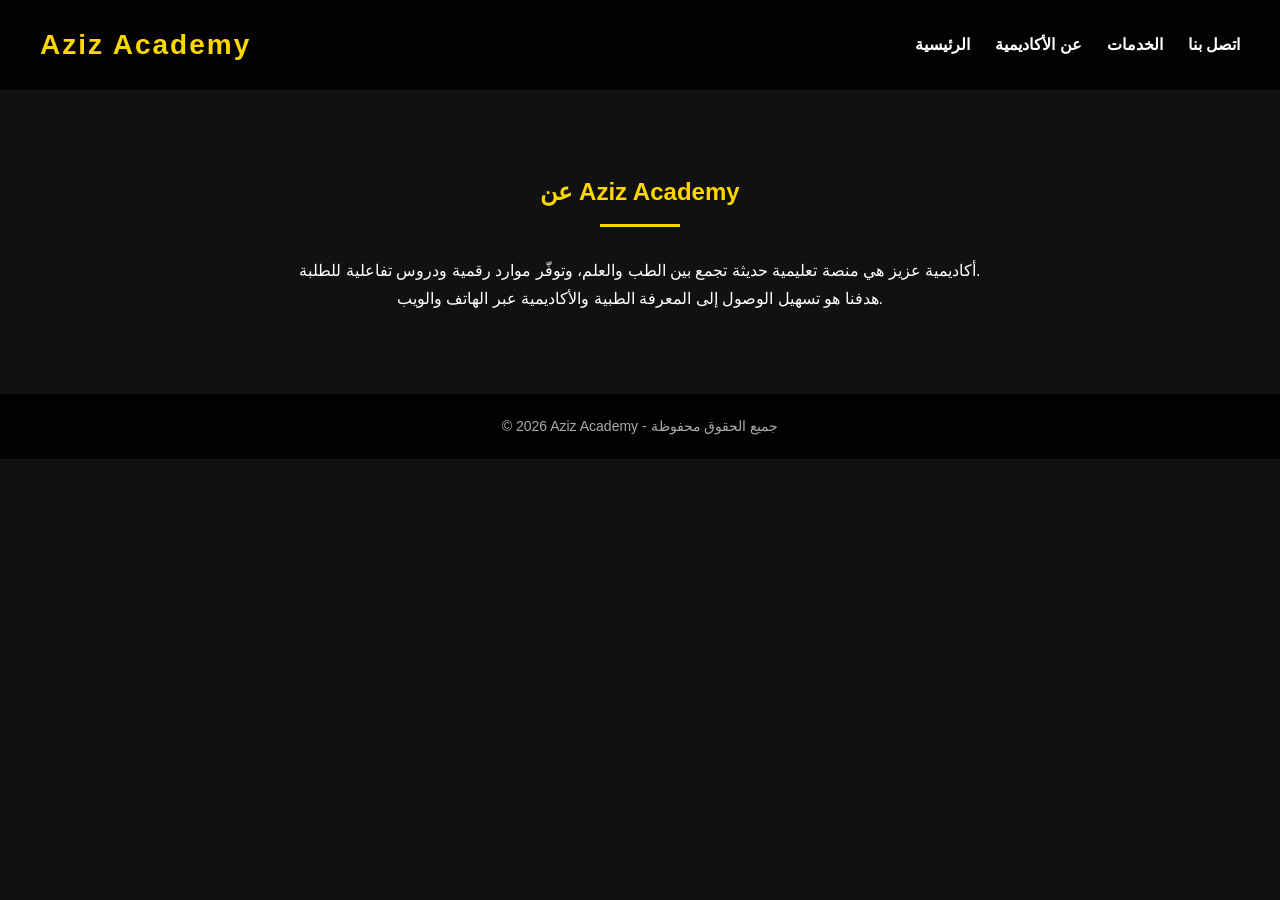
<file: about.html>
<!DOCTYPE html>
<html lang="ar">
<head>
  <meta charset="UTF-8">
  <title>عن الأكاديمية - Aziz Academy</title>
  <link rel="stylesheet" href="style.css">
</head>
<body>
  <header>
    <div class="logo">Aziz Academy</div>
    <nav>
      <ul>
        <li><a href="index.html">الرئيسية</a></li>
        <li><a href="about.html">عن الأكاديمية</a></li>
        <li><a href="services.html">الخدمات</a></li>
        <li><a href="contact.html">اتصل بنا</a></li>
      </ul>
    </nav>
  </header>

  <section class="about">
    <h1>عن Aziz Academy</h1>
    <p>أكاديمية عزيز هي منصة تعليمية حديثة تجمع بين الطب والعلم، وتوفّر موارد رقمية ودروس تفاعلية للطلبة.</p>
    <p>هدفنا هو تسهيل الوصول إلى المعرفة الطبية والأكاديمية عبر الهاتف والويب.</p>
  </section>

  <footer>
    <p>© 2026 Aziz Academy - جميع الحقوق محفوظة</p>
  </footer>
</body>
</html>
</file>
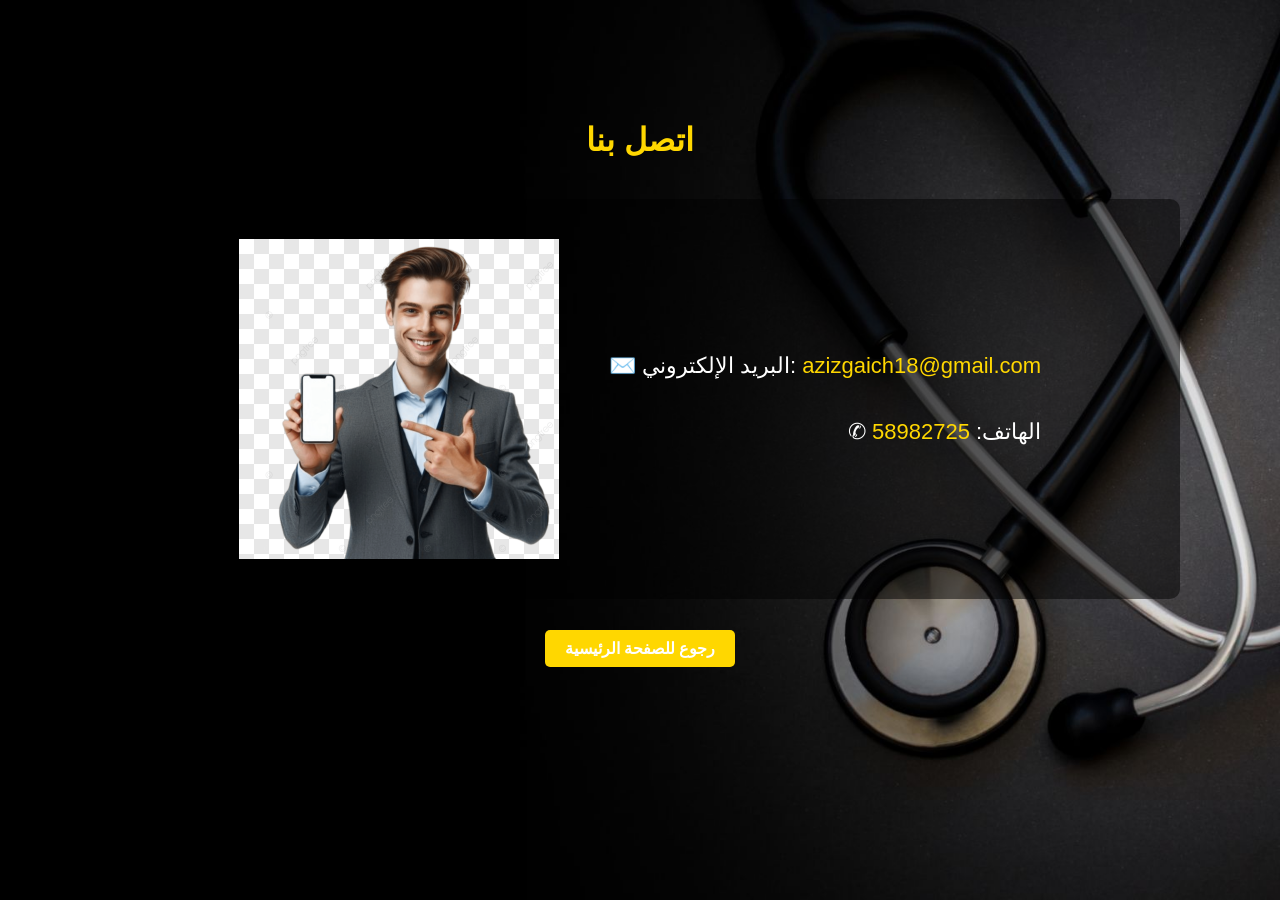
<file: contact.html>
<!DOCTYPE html>
<html lang="ar">
<head>
  <meta charset="UTF-8">
  <title>اتصل بنا - Aziz Academy</title>
  <style>
    body {
      margin: 0;
      font-family: 'Tahoma', sans-serif;
      background: url('stethoscope.png') no-repeat center center fixed;
      background-size: cover;
      color: #fff;
      padding: 100px 20px;
    }
    h1 {
      color: gold;
      text-align: center;
      margin-bottom: 40px;
    }
    .contact-container {
      display: flex;
      align-items: center;
      justify-content: center;
      gap: 50px;
      background-color: rgba(0,0,0,0.5);
      padding: 40px;
      border-radius: 10px;
      max-width: 1000px;
      margin: auto;
    }
    .info {
      font-size: 22px;
      line-height: 2;
      text-align: right;
    }
    .info a {
      color: gold;
      text-decoration: none;
    }
    .contact-container img {
      width: 320px; /* حجم الصورة */
      background: none; /* ما فماش خلفية */
    }
    .back {
      margin-top: 40px;
      text-align: center;
    }
    .back a {
      color: white;
      background-color: gold;
      padding: 10px 20px;
      text-decoration: none;
      font-weight: bold;
      border-radius: 5px;
    }
  </style>
</head>
<body>
  <h1>اتصل بنا</h1>

  <div class="contact-container">
    <!-- صورة الشخص بالهاتف شفافة -->
    <img src="Image3.png" alt="شخص يحمل هاتف فيه شعار Aziz Academy">

    <div class="info">
      <p>✉️ البريد الإلكتروني: 
        <a href="mailto:azizgaich18@gmail.com">azizgaich18@gmail.com</a>
      </p>
      <p>✆ الهاتف: 
        <a href="tel:58982725">58982725</a>
      </p>
    </div>
  </div>

  <div class="back">
    <a href="index.html">رجوع للصفحة الرئيسية</a>
  </div>
</body>
</html>
</file>
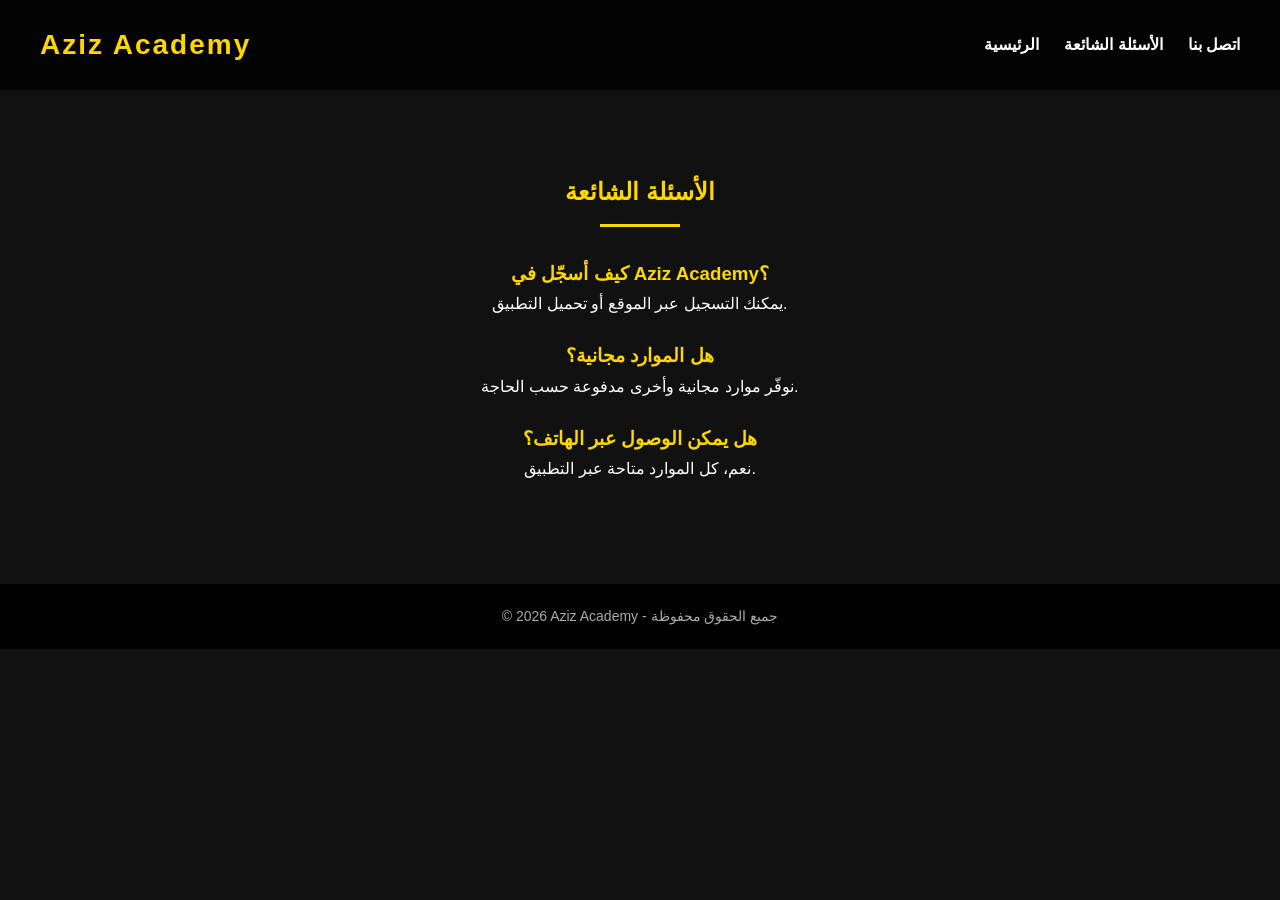
<file: faq.html>
<!DOCTYPE html>
<html lang="ar">
<head>
  <meta charset="UTF-8">
  <title>الأسئلة الشائعة - Aziz Academy</title>
  <link rel="stylesheet" href="style.css">
</head>
<body>
  <header>
    <div class="logo">Aziz Academy</div>
    <nav>
      <ul>
        <li><a href="index.html">الرئيسية</a></li>
        <li><a href="faq.html">الأسئلة الشائعة</a></li>
        <li><a href="contact.html">اتصل بنا</a></li>
      </ul>
    </nav>
  </header>

  <section class="faq">
    <h1>الأسئلة الشائعة</h1>
    <h3>كيف أسجّل في Aziz Academy؟</h3>
    <p>يمكنك التسجيل عبر الموقع أو تحميل التطبيق.</p>
    <h3>هل الموارد مجانية؟</h3>
    <p>نوفّر موارد مجانية وأخرى مدفوعة حسب الحاجة.</p>
    <h3>هل يمكن الوصول عبر الهاتف؟</h3>
    <p>نعم، كل الموارد متاحة عبر التطبيق.</p>
  </section>

  <footer>
    <p>© 2026 Aziz Academy - جميع الحقوق محفوظة</p>
  </footer>
</body>
</html>
</file>
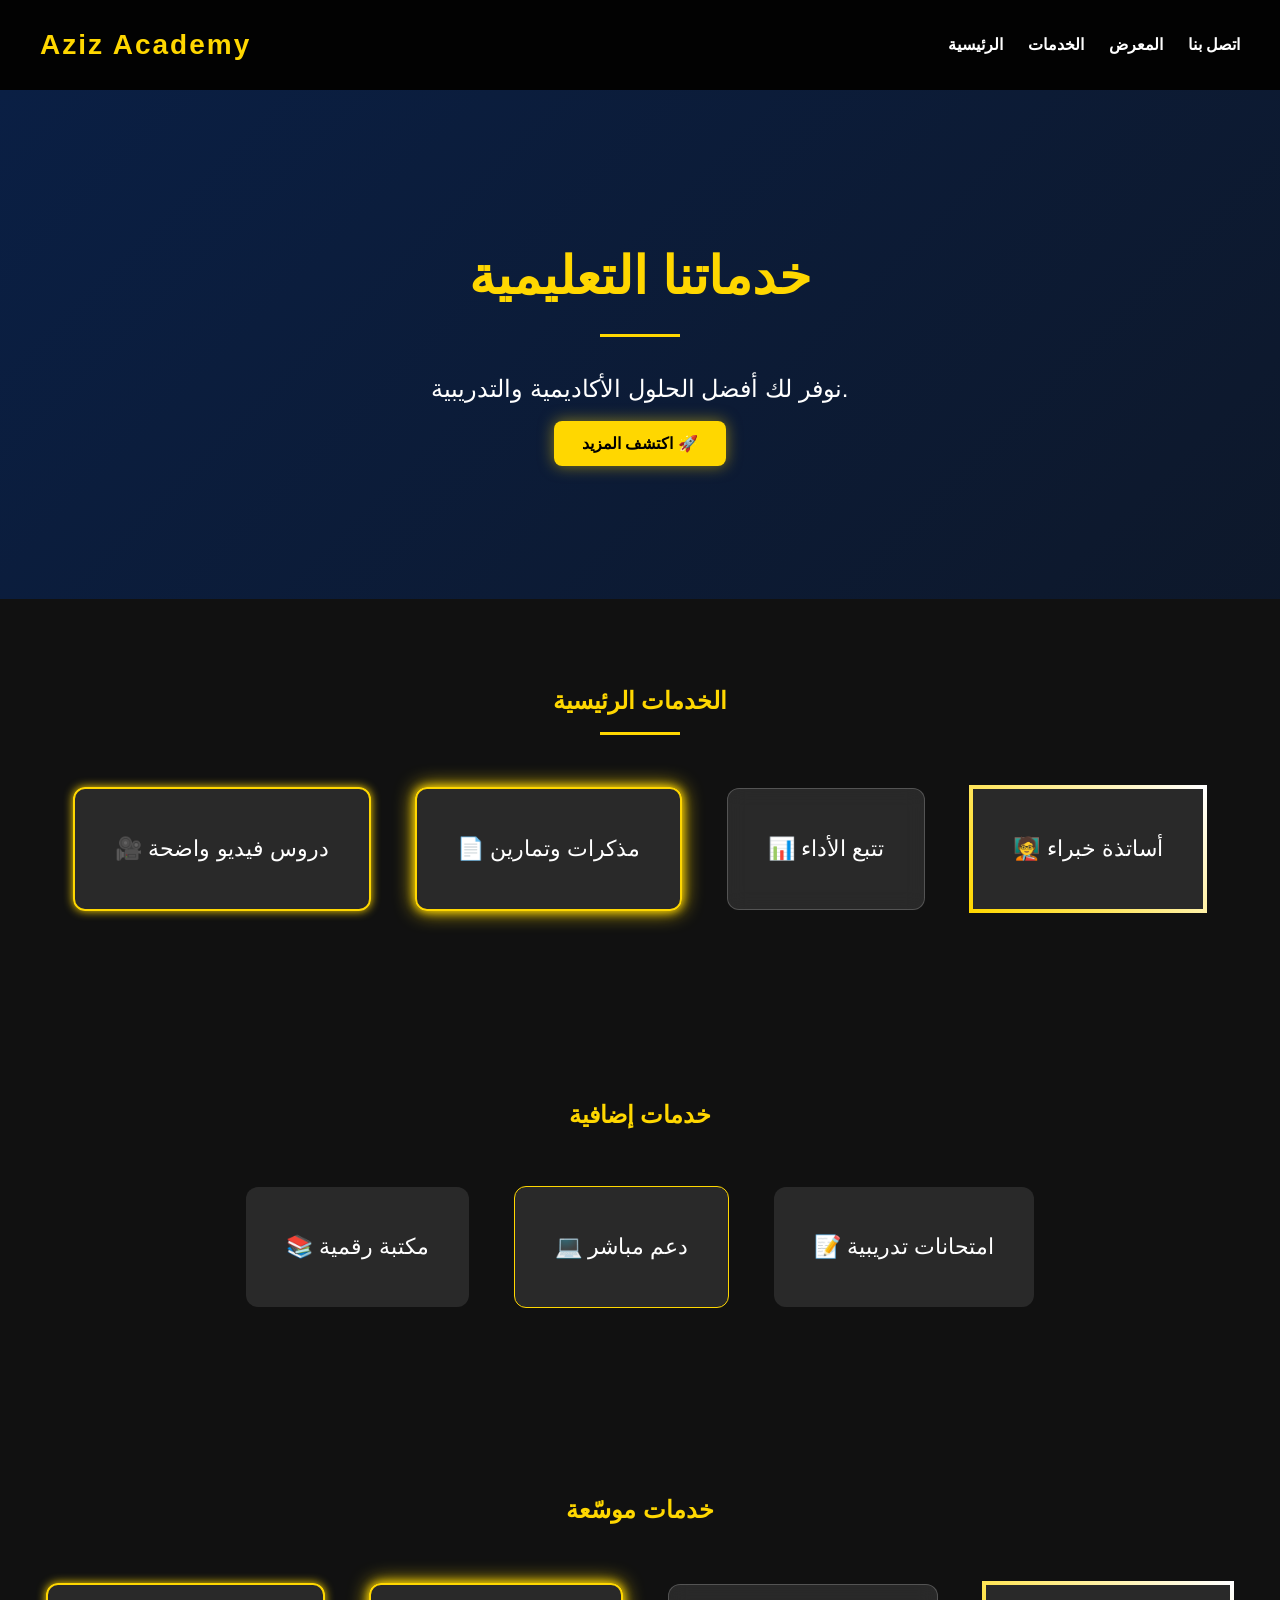
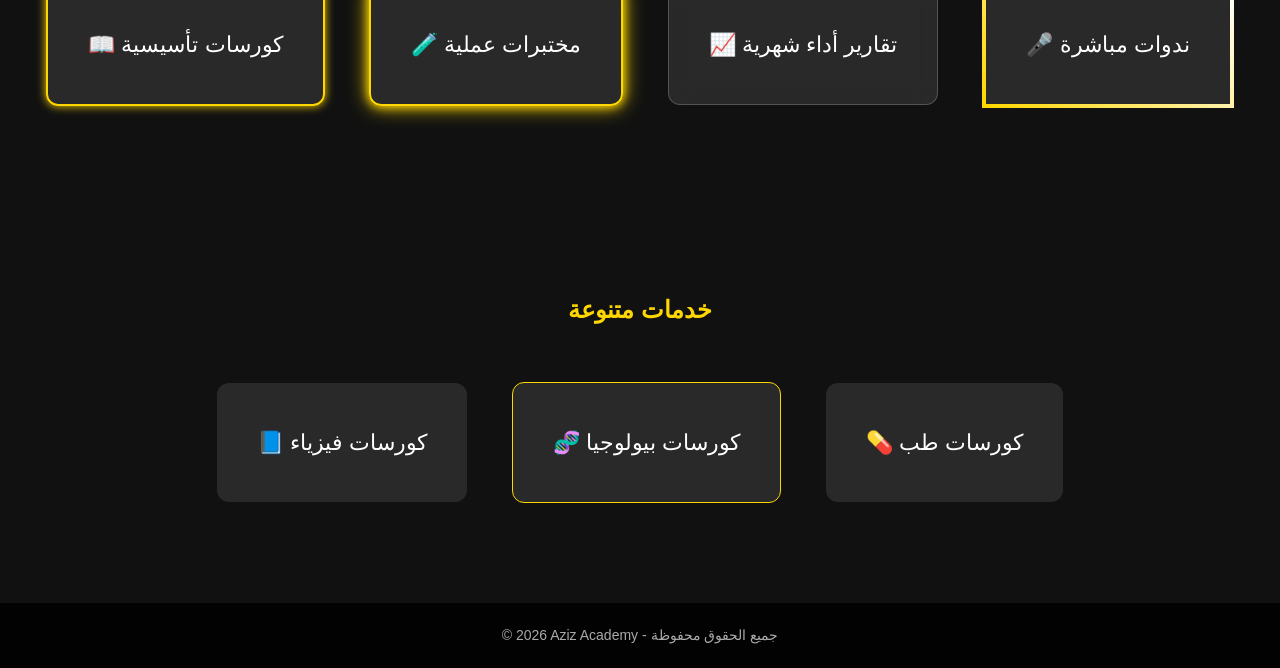
<file: services1.html>
<!DOCTYPE html>
<html lang="ar">
<head>
  <meta charset="UTF-8">
  <meta name="viewport" content="width=device-width, initial-scale=1.0">
  <title>خدمات Aziz Academy - النسخة 1</title>
  <link rel="stylesheet" href="style1.css">
  <link rel="stylesheet" href="style2.css">
  <link rel="stylesheet" href="style3.css">
  <link rel="stylesheet" href="style4.css">
  <link rel="stylesheet" href="style5.css">
</head>
<body>

  <!-- الهيدر -->
  <header>
    <div class="logo">Aziz Academy</div>
    <nav>
      <ul>
        <li><a href="index.html">الرئيسية</a></li>
        <li><a href="services1.html">الخدمات</a></li>
        <li><a href="gallery.html">المعرض</a></li>
        <li><a href="contact.html">اتصل بنا</a></li>
      </ul>
    </nav>
  </header>

  <!-- Hero Section -->
  <section class="hero bg-gradient">
    <h1 class="text-glow">خدماتنا التعليمية</h1>
    <p class="fade-slide">نوفر لك أفضل الحلول الأكاديمية والتدريبية.</p>
    <a href="#main-services" class="btn btn-pulse">اكتشف المزيد 🚀</a>
  </section>

  <!-- الخدمات الرئيسية -->
  <section id="main-services" class="services">
    <h1>الخدمات الرئيسية</h1>
    <div class="service-box glow-border">🎥 دروس فيديو واضحة</div>
    <div class="service-box neon-border">📄 مذكرات وتمارين</div>
    <div class="service-box glass-box">📊 تتبع الأداء</div>
    <div class="service-box gradient-border">🧑‍🏫 أساتذة خبراء</div>
  </section>

  <!-- خدمات إضافية -->
  <section class="services">
    <h2>خدمات إضافية</h2>
    <div class="service-box card-style1">📚 مكتبة رقمية</div>
    <div class="service-box card-style2">💻 دعم مباشر</div>
    <div class="service-box card-style3">📝 امتحانات تدريبية</div>
  </section>

  <!-- قسم موسّع للخدمات -->
  <section class="services">
    <h2>خدمات موسّعة</h2>
    <div class="service-box glow-border">📖 كورسات تأسيسية</div>
    <div class="service-box neon-border">🧪 مختبرات عملية</div>
    <div class="service-box glass-box">📈 تقارير أداء شهرية</div>
    <div class="service-box gradient-border">🎤 ندوات مباشرة</div>
  </section>

  <!-- تكرار منظم لبطاقات الخدمات -->
  <section class="services">
    <h2>خدمات متنوعة</h2>
    <div class="service-box card-style1">📘 كورسات فيزياء</div>
    <div class="service-box card-style2">🧬 كورسات بيولوجيا</div>
    <div class="service-box card-style3">💊 كورسات طب</div>
   
  </section>

  <!-- Footer -->
  <footer>
    <p>© 2026 Aziz Academy - جميع الحقوق محفوظة</p>
  </footer>

</body>
</html>
</file>
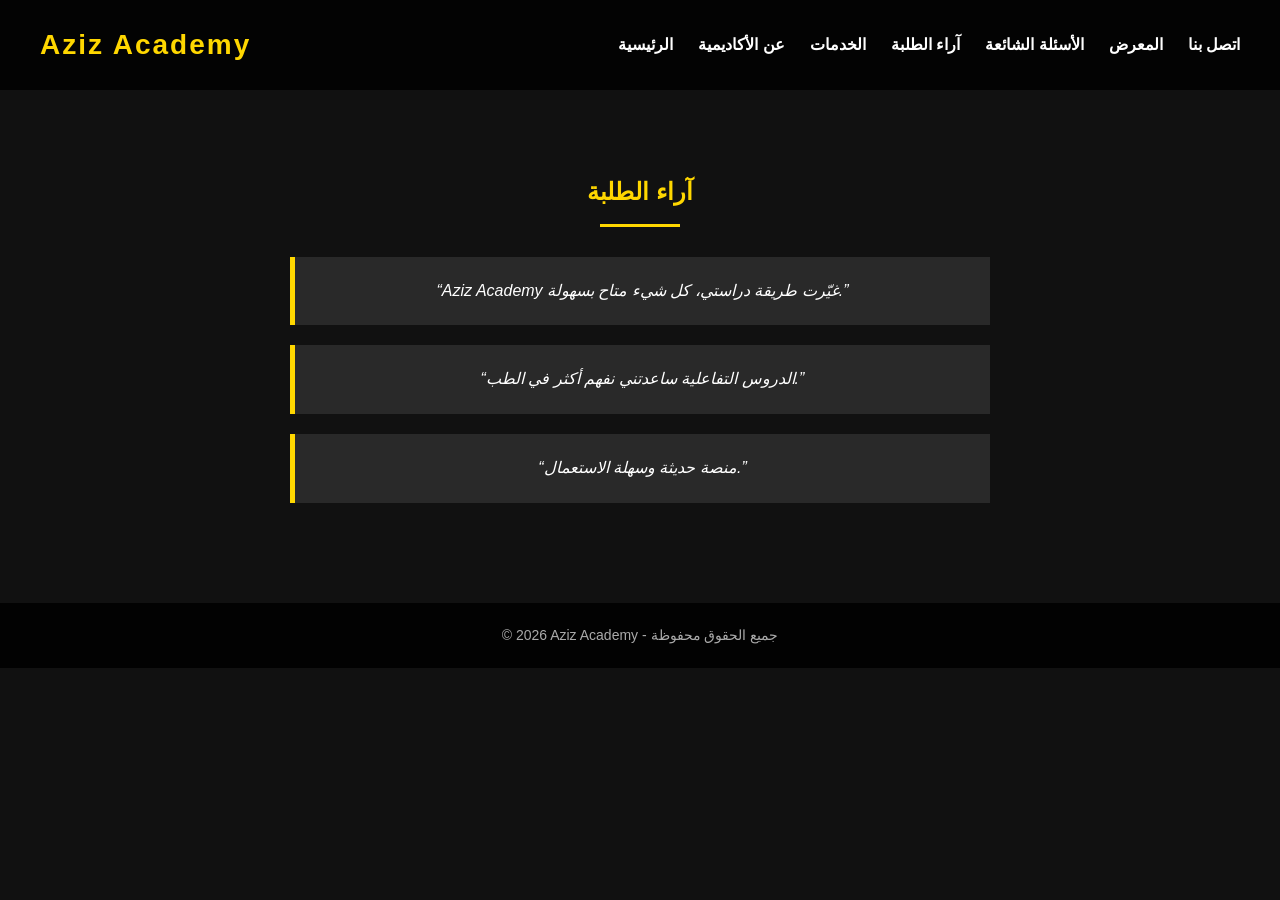
<file: testimonials.html>
<!DOCTYPE html>
<html lang="ar">
<head>
  <meta charset="UTF-8">
  <title>آراء الطلبة - Aziz Academy</title>
  <link rel="stylesheet" href="style.css">
</head>
<body>
  <header>
    <div class="logo">Aziz Academy</div>
    <nav>
      <ul>
        <li><a href="index.html">الرئيسية</a></li>
        <li><a href="about.html">عن الأكاديمية</a></li>
        <li><a href="services.html">الخدمات</a></li>
        <li><a href="testimonials.html">آراء الطلبة</a></li>
        <li><a href="faq.html">الأسئلة الشائعة</a></li>
        <li><a href="gallery.html">المعرض</a></li>
        <li><a href="contact.html">اتصل بنا</a></li>
      </ul>
    </nav>
  </header>

  <section class="testimonials">
    <h1>آراء الطلبة</h1>
    <blockquote>“Aziz Academy غيّرت طريقة دراستي، كل شيء متاح بسهولة.”</blockquote>
    <blockquote>“الدروس التفاعلية ساعدتني نفهم أكثر في الطب.”</blockquote>
    <blockquote>“منصة حديثة وسهلة الاستعمال.”</blockquote>
  </section>

  <footer>
    <p>© 2026 Aziz Academy - جميع الحقوق محفوظة</p>
  </footer>
</body>
</html>
</file>
<file: style.css>
/* ====== RESET & BASE ====== */
* {
  margin: 0;
  padding: 0;
  box-sizing: border-box;
}
body {
  font-family: 'Tahoma', sans-serif;
  background-color: #111;
  color: #fff;
  line-height: 1.8;
  scroll-behavior: smooth;
}

/* ====== HEADER ====== */
header {
  background: rgba(0,0,0,0.85);
  padding: 20px 40px;
  display: flex;
  justify-content: space-between;
  align-items: center;
  position: sticky;
  top: 0;
  z-index: 1000;
  animation: slideDown 1.2s ease-out;
}
header .logo {
  color: gold;
  font-size: 28px;
  font-weight: bold;
  letter-spacing: 2px;
  transition: transform 0.3s;
}
header .logo:hover {
  transform: scale(1.1);
}
nav ul {
  list-style: none;
  display: flex;
  gap: 25px;
}
nav a {
  color: white;
  text-decoration: none;
  font-weight: bold;
  transition: 0.3s;
}
nav a:hover {
  color: gold;
  text-shadow: 0 0 10px gold;
  transform: translateY(-3px);
}

/* ====== HERO ====== */
.hero {
  background: url('stethoscope.png') no-repeat center center fixed;
  background-size: cover;
  text-align: center;
  padding: 140px 20px;
  animation: fadeIn 2s ease-in-out;
}
.hero h1 {
  font-size: 52px;
  color: gold;
  animation: glowText 3s infinite alternate;
}
.hero p {
  font-size: 24px;
  margin: 20px 0;
  opacity: 0;
  animation: fadeInUp 2s forwards 1s;
}
.btn {
  background: gold;
  color: black;
  padding: 14px 28px;
  border-radius: 8px;
  text-decoration: none;
  font-weight: bold;
  transition: 0.3s;
  box-shadow: 0 0 15px rgba(255,215,0,0.5);
}
.btn:hover {
  background: white;
  color: gold;
  transform: scale(1.1);
  box-shadow: 0 0 25px gold;
}

/* ====== SECTIONS ====== */
section {
  padding: 80px 20px;
  text-align: center;
  animation: fadeIn 1.5s ease-in-out;
}
section h1, section h2 {
  color: gold;
  margin-bottom: 30px;
  position: relative;
}
section h1::after {
  content: '';
  display: block;
  width: 80px;
  height: 3px;
  background: gold;
  margin: 10px auto;
  animation: expandLine 2s infinite alternate;
}

/* ====== SERVICES ====== */
.services .service-box {
  display: inline-block;
  background: rgba(255,255,255,0.1);
  margin: 20px;
  padding: 40px;
  border-radius: 12px;
  font-size: 22px;
  transition: transform 0.3s, background 0.3s;
  animation: floatBox 4s infinite ease-in-out;
}
.services .service-box:hover {
  transform: translateY(-10px);
  background: rgba(255,215,0,0.2);
  box-shadow: 0 0 20px gold;
}

/* ====== TESTIMONIALS ====== */
.testimonials blockquote {
  background: rgba(255,255,255,0.1);
  margin: 20px auto;
  padding: 20px;
  border-left: 5px solid gold;
  max-width: 700px;
  font-style: italic;
  animation: fadeInUp 1.5s ease-in-out;
}

/* ====== FAQ ====== */
.faq h3 {
  color: gold;
  margin-top: 20px;
  transition: color 0.3s;
}
.faq h3:hover {
  color: white;
  text-shadow: 0 0 10px gold;
}
.faq p {
  margin-bottom: 20px;
  opacity: 0;
  animation: fadeInUp 1.5s forwards;
}

/* ====== GALLERY ====== */
.gallery-grid {
  display: grid;
  grid-template-columns: repeat(auto-fit, minmax(250px, 1fr));
  gap: 20px;
}
.gallery-grid img {
  width: 100%;
  border-radius: 10px;
  transition: transform 0.3s, box-shadow 0.3s;
}
.gallery-grid img:hover {
  transform: scale(1.05);
  box-shadow: 0 0 15px gold;
}

/* ====== CONTACT ====== */
.contact-container {
  display: flex;
  align-items: center;
  justify-content: center;
  gap: 60px;
  background-color: rgba(0,0,0,0.6);
  padding: 40px;
  border-radius: 12px;
  max-width: 1100px;
  margin: auto;
  animation: fadeInUp 2s ease-in-out;
}
.contact-container img {
  width: 340px;
  background: none;
  transition: transform 0.3s;
}
.contact-container img:hover {
  transform: scale(1.05);
}
.info {
  font-size: 22px;
  line-height: 2;
  text-align: right;
}
.info a {
  color: gold;
  text-decoration: none;
}
.social {
  margin-top: 30px;
}
.social a {
  margin: 0 15px;
  text-decoration: none;
  font-size: 26px;
  color: gold;
  transition: 0.3s;
}
.social a:hover {
  color: white;
  text-shadow: 0 0 10px gold;
}

/* ====== FOOTER ====== */
footer {
  background: rgba(0,0,0,0.9);
  padding: 20px;
  text-align: center;
  color: #aaa;
  font-size: 14px;
  animation: fadeIn 2s ease-in-out;
}

/* ====== ANIMATIONS ====== */
@keyframes fadeIn {
  from {opacity: 0;}
  to {opacity: 1;}
}
@keyframes fadeInUp {
  from {opacity: 0; transform: translateY(30px);}
  to {opacity: 1; transform: translateY(0);}
}
@keyframes glowText {
  from {text-shadow: 0 0 10px gold;}
  to {text-shadow: 0 0 30px gold;}
}
@keyframes expandLine {
  from {width: 40px;}
  to {width: 80px;}
}
@keyframes floatBox {
  0%, 100% {transform: translateY(0);}
  50% {transform: translateY(-5px);}
}
@keyframes slideDown {
  from {transform: translateY(-100%);}
  to {transform: translateY(0);}
}

/* ====== EXTRA EFFECTS ====== */
.text-glow {
  animation: textGlow 3s infinite alternate;
}
@keyframes textGlow {
  from { text-shadow: 0 0 10px gold; }
  to { text-shadow: 0 0 30px gold; color: #ffd700; }
}
.img-zoom {
  transition: transform 0.6s ease, box-shadow 0.6s ease;
}
.img-zoom:hover {
  transform: scale(1.08);
  box-shadow: 0 0 25px gold;
}
.bg-gradient {
  background: linear-gradient(135deg, #0a1f44, #111);
  background-size: 200% 200%;
  animation: gradientShift 6s infinite alternate;
}
@keyframes gradientShift {
  from { background-position: left top; }
  to { background-position: right bottom; }
}
.btn-pulse {
  animation: pulse 2s infinite;
}
@keyframes pulse {
  0% { box-shadow: 0 0 0 0 rgba(255,215,0,0.7); }
  70% { box-shadow: 0 0 0 15px rgba(255,215,0,0); }
  100% { box-shadow: 0 0 0 0 rgba(255,215,0,0); }
}
.rotate-icon:hover {
  transform: rotate(360deg);
  transition: transform 1s ease-in-out;
}
</file>
<file: style1.css>
/* ====== RESET & BASE ====== */
* {
  margin: 0;
  padding: 0;
  box-sizing: border-box;
}
body {
  font-family: 'Tahoma', sans-serif;
  background-color: #111;
  color: #fff;
  line-height: 1.8;
  scroll-behavior: smooth;
}

/* ====== HEADER ====== */
header {
  background: rgba(0,0,0,0.85);
  padding: 20px 40px;
  display: flex;
  justify-content: space-between;
  align-items: center;
  position: sticky;
  top: 0;
  z-index: 1000;
  animation: slideDown 1.2s ease-out;
}
header .logo {
  color: gold;
  font-size: 28px;
  font-weight: bold;
  letter-spacing: 2px;
  transition: transform 0.3s;
}
header .logo:hover {
  transform: scale(1.1);
}
nav ul {
  list-style: none;
  display: flex;
  gap: 25px;
}
nav a {
  color: white;
  text-decoration: none;
  font-weight: bold;
  transition: 0.3s;
}
nav a:hover {
  color: gold;
  text-shadow: 0 0 10px gold;
  transform: translateY(-3px);
}

/* ====== HERO ====== */
.hero {
  background: url('stethoscope.png') no-repeat center center fixed;
  background-size: cover;
  text-align: center;
  padding: 140px 20px;
  animation: fadeIn 2s ease-in-out;
}
.hero h1 {
  font-size: 52px;
  color: gold;
  animation: glowText 3s infinite alternate;
}
.hero p {
  font-size: 24px;
  margin: 20px 0;
  opacity: 0;
  animation: fadeInUp 2s forwards 1s;
}
.btn {
  background: gold;
  color: black;
  padding: 14px 28px;
  border-radius: 8px;
  text-decoration: none;
  font-weight: bold;
  transition: 0.3s;
  box-shadow: 0 0 15px rgba(255,215,0,0.5);
}
.btn:hover {
  background: white;
  color: gold;
  transform: scale(1.1);
  box-shadow: 0 0 25px gold;
}

/* ====== SECTIONS ====== */
section {
  padding: 80px 20px;
  text-align: center;
  animation: fadeIn 1.5s ease-in-out;
}
section h1, section h2 {
  color: gold;
  margin-bottom: 30px;
  position: relative;
}
section h1::after {
  content: '';
  display: block;
  width: 80px;
  height: 3px;
  background: gold;
  margin: 10px auto;
  animation: expandLine 2s infinite alternate;
}

/* ====== SERVICES ====== */
.services .service-box {
  display: inline-block;
  background: rgba(255,255,255,0.1);
  margin: 20px;
  padding: 40px;
  border-radius: 12px;
  font-size: 22px;
  transition: transform 0.3s, background 0.3s;
  animation: floatBox 4s infinite ease-in-out;
}
.services .service-box:hover {
  transform: translateY(-10px);
  background: rgba(255,215,0,0.2);
  box-shadow: 0 0 20px gold;
}

/* ====== TESTIMONIALS ====== */
.testimonials blockquote {
  background: rgba(255,255,255,0.1);
  margin: 20px auto;
  padding: 20px;
  border-left: 5px solid gold;
  max-width: 700px;
  font-style: italic;
  animation: fadeInUp 1.5s ease-in-out;
}

/* ====== FAQ ====== */
.faq h3 {
  color: gold;
  margin-top: 20px;
  transition: color 0.3s;
}
.faq h3:hover {
  color: white;
  text-shadow: 0 0 10px gold;
}
.faq p {
  margin-bottom: 20px;
  opacity: 0;
  animation: fadeInUp 1.5s forwards;
}

/* ====== GALLERY ====== */
.gallery-grid {
  display: grid;
  grid-template-columns: repeat(auto-fit, minmax(250px, 1fr));
  gap: 20px;
}
.gallery-grid img {
  width: 100%;
  border-radius: 10px;
  transition: transform 0.3s, box-shadow 0.3s;
}
.gallery-grid img:hover {
  transform: scale(1.05);
  box-shadow: 0 0 15px gold;
}

/* ====== CONTACT ====== */
.contact-container {
  display: flex;
  align-items: center;
  justify-content: center;
  gap: 60px;
  background-color: rgba(0,0,0,0.6);
  padding: 40px;
  border-radius: 12px;
  max-width: 1100px;
  margin: auto;
  animation: fadeInUp 2s ease-in-out;
}
.contact-container img {
  width: 340px;
  background: none;
  transition: transform 0.3s;
}
.contact-container img:hover {
  transform: scale(1.05);
}
.info {
  font-size: 22px;
  line-height: 2;
  text-align: right;
}
.info a {
  color: gold;
  text-decoration: none;
}
.social {
  margin-top: 30px;
}
.social a {
  margin: 0 15px;
  text-decoration: none;
  font-size: 26px;
  color: gold;
  transition: 0.3s;
}
.social a:hover {
  color: white;
  text-shadow: 0 0 10px gold;
}

/* ====== FOOTER ====== */
footer {
  background: rgba(0,0,0,0.9);
  padding: 20px;
  text-align: center;
  color: #aaa;
  font-size: 14px;
  animation: fadeIn 2s ease-in-out;
}

/* ====== ANIMATIONS ====== */
@keyframes fadeIn {
  from {opacity: 0;}
  to {opacity: 1;}
}
@keyframes fadeInUp {
  from {opacity: 0; transform: translateY(30px);}
  to {opacity: 1; transform: translateY(0);}
}
@keyframes glowText {
  from {text-shadow: 0 0 10px gold;}
  to {text-shadow: 0 0 30px gold;}
}
@keyframes expandLine {
  from {width: 40px;}
  to {width: 80px;}
}
@keyframes floatBox {
  0%, 100% {transform: translateY(0);}
  50% {transform: translateY(-5px);}
}
@keyframes slideDown {
  from {transform: translateY(-100%);}
  to {transform: translateY(0);}
}

/* ====== EXTRA EFFECTS ====== */
.text-glow {
  animation: textGlow 3s infinite alternate;
}
@keyframes textGlow {
  from { text-shadow: 0 0 10px gold; }
  to { text-shadow: 0 0 30px gold; color: #ffd700; }
}
.img-zoom {
  transition: transform 0.6s ease, box-shadow 0.6s ease;
}
.img-zoom:hover {
  transform: scale(1.08);
  box-shadow: 0 0 25px gold;
}
.bg-gradient {
  background: linear-gradient(135deg, #0a1f44, #111);
  background-size: 200% 200%;
  animation: gradientShift 6s infinite alternate;
}
@keyframes gradientShift {
  from { background-position: left top; }
  to { background-position: right bottom; }
}
.btn-pulse {
  animation: pulse 2s infinite;
}
@keyframes pulse {
  0% { box-shadow: 0 0 0 0 rgba(255,215,0,0.7); }
  70% { box-shadow: 0 0 0 15px rgba(255,215,0,0); }
  100% { box-shadow: 0 0 0 0 rgba(255,215,0,0); }
}
.rotate-icon:hover {
  transform: rotate(360deg);
  transition: transform 1s ease-in-out;
}
</file>
<file: style2.css>
/* ====== GLASSMORPHISM ====== */
.glass-box {
  background: rgba(255,255,255,0.1);
  border-radius: 15px;
  backdrop-filter: blur(10px);
  border: 1px solid rgba(255,255,255,0.2);
  padding: 30px;
  transition: 0.3s;
}
.glass-box:hover {
  transform: scale(1.05);
  box-shadow: 0 0 20px gold;
}

/* ====== NEON BORDERS ====== */
.neon-border {
  border: 2px solid gold;
  box-shadow: 0 0 10px gold, 0 0 20px gold;
  transition: 0.3s;
}
.neon-border:hover {
  box-shadow: 0 0 20px #ffd700, 0 0 40px #ffd700;
}

/* ====== 3D ROTATION CARDS ====== */
.card-3d {
  perspective: 1000px;
}
.card-3d-inner {
  transition: transform 1s;
  transform-style: preserve-3d;
}
.card-3d:hover .card-3d-inner {
  transform: rotateY(180deg);
}
.card-3d-front, .card-3d-back {
  position: absolute;
  backface-visibility: hidden;
}
.card-3d-back {
  transform: rotateY(180deg);
}

/* ====== WAVE TEXT ====== */
.wave-text span {
  display: inline-block;
  animation: waveAnim 1.5s infinite;
}
.wave-text span:nth-child(2) { animation-delay: 0.1s; }
.wave-text span:nth-child(3) { animation-delay: 0.2s; }
.wave-text span:nth-child(4) { animation-delay: 0.3s; }
@keyframes waveAnim {
  0% { transform: translateY(0); }
  50% { transform: translateY(-10px); }
  100% { transform: translateY(0); }
}

/* ====== SCROLL REVEAL ====== */
.scroll-reveal {
  opacity: 0;
  transform: translateY(50px);
  transition: all 1s ease;
}
.scroll-reveal.active {
  opacity: 1;
  transform: translateY(0);
}

/* ====== GRADIENT BACKGROUND ANIMATION ====== */
.bg-gradient {
  background: linear-gradient(135deg, #0a1f44, #111);
  background-size: 200% 200%;
  animation: gradientShift 6s infinite alternate;
}
@keyframes gradientShift {
  from { background-position: left top; }
  to { background-position: right bottom; }
}

/* ====== SHIMMER EFFECT ====== */
.shimmer {
  background: linear-gradient(90deg, rgba(255,215,0,0.2) 25%, rgba(255,255,255,0.1) 50%, rgba(255,215,0,0.2) 75%);
  background-size: 200% 100%;
  animation: shimmerMove 2s infinite;
}
@keyframes shimmerMove {
  from { background-position: -200% 0; }
  to { background-position: 200% 0; }
}

/* ====== MARQUEE TEXT ====== */
.marquee {
  white-space: nowrap;
  overflow: hidden;
  box-sizing: border-box;
}
.marquee span {
  display: inline-block;
  padding-left: 100%;
  animation: marqueeMove 15s linear infinite;
}
@keyframes marqueeMove {
  from { transform: translateX(0); }
  to { transform: translateX(-100%); }
}

/* ====== PULSE ICONS ====== */
.icon-pulse
</file>
<file: style3.css>
/* ====== BOUNCE EFFECT ====== */
.bounce {
  animation: bounceAnim 2s infinite;
}
@keyframes bounceAnim {
  0%, 20%, 50%, 80%, 100% { transform: translateY(0); }
  40% { transform: translateY(-20px); }
  60% { transform: translateY(-10px); }
}

/* ====== ROTATE 3D ====== */
.rotate3d {
  transition: transform 1s;
}
.rotate3d:hover {
  transform: rotate3d(1, 1, 0, 360deg);
}

/* ====== GLOW BORDER ====== */
.glow-border {
  border: 2px solid #ffd700;
  box-shadow: 0 0 10px #ffd700;
  transition: 0.3s;
}
.glow-border:hover {
  box-shadow: 0 0 20px #ffd700, 0 0 40px #ffd700;
}

/* ====== GRADIENT TEXT ====== */
.gradient-text {
  background: linear-gradient(90deg, gold, white, gold);
  -webkit-background-clip: text;
  -webkit-text-fill-color: transparent;
  animation: gradientTextMove 5s infinite linear;
}
@keyframes gradientTextMove {
  from { background-position: 0%; }
  to { background-position: 100%; }
}

/* ====== PARTICLE SIMULATION (FAKE) ====== */
.particle {
  position: relative;
}
.particle::before {
  content: '';
  position: absolute;
  width: 5px;
  height: 5px;
  background: gold;
  border-radius: 50%;
  animation: particleMove 3s infinite linear;
}
@keyframes particleMove {
  0% { top: 0; left: 0; opacity: 1; }
  50% { top: 50%; left: 50%; opacity: 0.5; }
  100% { top: 100%; left: 100%; opacity: 0; }
}

/* ====== SHADOW DYNAMIC ====== */
.shadow-dynamic {
  box-shadow: 0 0 10px rgba(255,215,0,0.5);
  transition: box-shadow 0.5s;
}
.shadow-dynamic:hover {
  box-shadow: 0 0 30px rgba(255,215,0,1);
}

/* ====== TEXT SHIMMER ====== */
</file>
<file: style4.css>
/* ====== PARALLAX SECTIONS ====== */
.parallax-section {
  background-attachment: fixed;
  background-position: center;
  background-repeat: no-repeat;
  background-size: cover;
  min-height: 400px;
  position: relative;
}
.parallax-section::after {
  content: '';
  position: absolute;
  top: 0; left: 0;
  width: 100%; height: 100%;
  background: rgba(0,0,0,0.4);
}

/* ====== GLOW ANIMATION ====== */
.glow-anim {
  animation: glowAnim 2s infinite alternate;
}
@keyframes glowAnim {
  from { box-shadow: 0 0 10px gold; }
  to { box-shadow: 0 0 30px gold; }
}

/* ====== FLIP CARDS ====== */
.flip-card {
  background-color: transparent;
  width: 300px;
  height: 200px;
  perspective: 1000px;
}
.flip-card-inner {
  position: relative;
  width: 100%;
  height: 100%;
  transition: transform 0.8s;
  transform-style: preserve-3d;
}
.flip-card:hover .flip-card-inner {
  transform: rotateY(180deg);
}
.flip-card-front, .flip-card-back {
  position: absolute;
  width: 100%;
  height: 100%;
  backface-visibility: hidden;
}
.flip-card-back {
  transform: rotateY(180deg);
  background: rgba(255,215,0,0.1);
  color: gold;
}

/* ====== GRADIENT BORDERS ====== */
.gradient-border {
  border: 4px solid;
  border-image: linear-gradient(45deg, gold, white) 1;
  transition: 0.3s;
}
.gradient-border:hover {
  border-image: linear-gradient(45deg, white, gold) 1;
}

/* ====== WAVE BACKGROUND ====== */
.wave-background {
  background: linear-gradient(135deg, #111, #222);
  position: relative;
  overflow: hidden;
}
.wave-background::before {
  content: '';
  position: absolute;
  width: 200%;
  height: 200%;
  background: radial-gradient(circle, rgba(255,215,0,0.2) 20%, transparent 70%);
  animation: waveBackgroundAnim 10s infinite linear;
}
@keyframes waveBackgroundAnim {
  from { transform: translateX(-50%) translateY(-50%); }
  to { transform: translateX(50%) translateY(50%); }
}

/* ====== RESPONSIVE VARIANTS ====== */
@media (max-width: 1200px) {
  .hero h1 { font-size: 48px; }
  .service-box { padding: 35px; }
}
@media (max-width: 992
</file>
<file: style5.css>
/* ====== SPIN ANIMATION ====== */
.spin {
  animation: spinAnim 4s infinite linear;
}
@keyframes spinAnim {
  from { transform: rotate(0deg); }
  to { transform: rotate(360deg); }
}

/* ====== FLIP ANIMATION ====== */
.flip {
  animation: flipAnim 2s infinite;
}
@keyframes flipAnim {
  0% { transform: rotateY(0); }
  50% { transform: rotateY(180deg); }
  100% { transform: rotateY(360deg); }
}

/* ====== PULSE BACKGROUND ====== */
.bg-pulse {
  animation: bgPulse 3s infinite;
}
@keyframes bgPulse {
  0% { background-color: #111; }
  50% { background-color: #222; }
  100% { background-color: #111; }
}

/* ====== SLIDE IN ====== */
.slide-in {
  animation: slideInAnim 1.5s ease forwards;
}
@keyframes slideInAnim {
  from { opacity: 0; transform: translateX(-100px); }
  to { opacity: 1; transform: translateX(0); }
}

/* ====== BUTTON VARIANTS ====== */
.btn-style1 {
  background: gold;
  color: black;
  padding: 12px 24px;
  border-radius: 6px;
  transition: 0.3s;
}
.btn-style1:hover {
  background: white;
  color: gold;
}
.btn-style2 {
  background: transparent;
  border: 2px solid gold;
  color: gold;
  padding: 12px 24px;
  border-radius: 6px;
  transition: 0.3s;
}
.btn-style2:hover {
  background: gold;
  color: black;
}
.btn-style3 {
  background: linear-gradient(90deg, gold, white);
  color: black;
  padding: 12px 24px;
  border-radius: 6px;
  transition: 0.3s;
}
.btn-style3:hover {
  transform: scale(1.1);
}

/* ====== CARD VARIANTS ====== */
.card-style1 {
  background: rgba(255,255,255,0.05);
  border-radius: 10px;
  padding: 20px;
  transition: 0.3s;
}
.card-style1:hover {
  box-shadow: 0 0 20px gold;
}
.card-style2 {
  background: rgba(255,215,0,0.1);
  border: 1px solid gold;
  border-radius: 10px;
  padding: 20px;
  transition: 0.3s;
}
.card-style2:hover {
  transform: translateY(-10px);
}
.card-style3 {
  background: linear-gradient(135deg, #111, #222);
  border-radius: 10px;
  padding: 20px;
  transition: 0.3s;
}
.card-style3:hover {
  transform: scale(1.05);
}

/* ====== RESPONSIVE FINAL ====== */
@media (max-width: 1200px) {
  .hero h1 { font-size:
</file>
